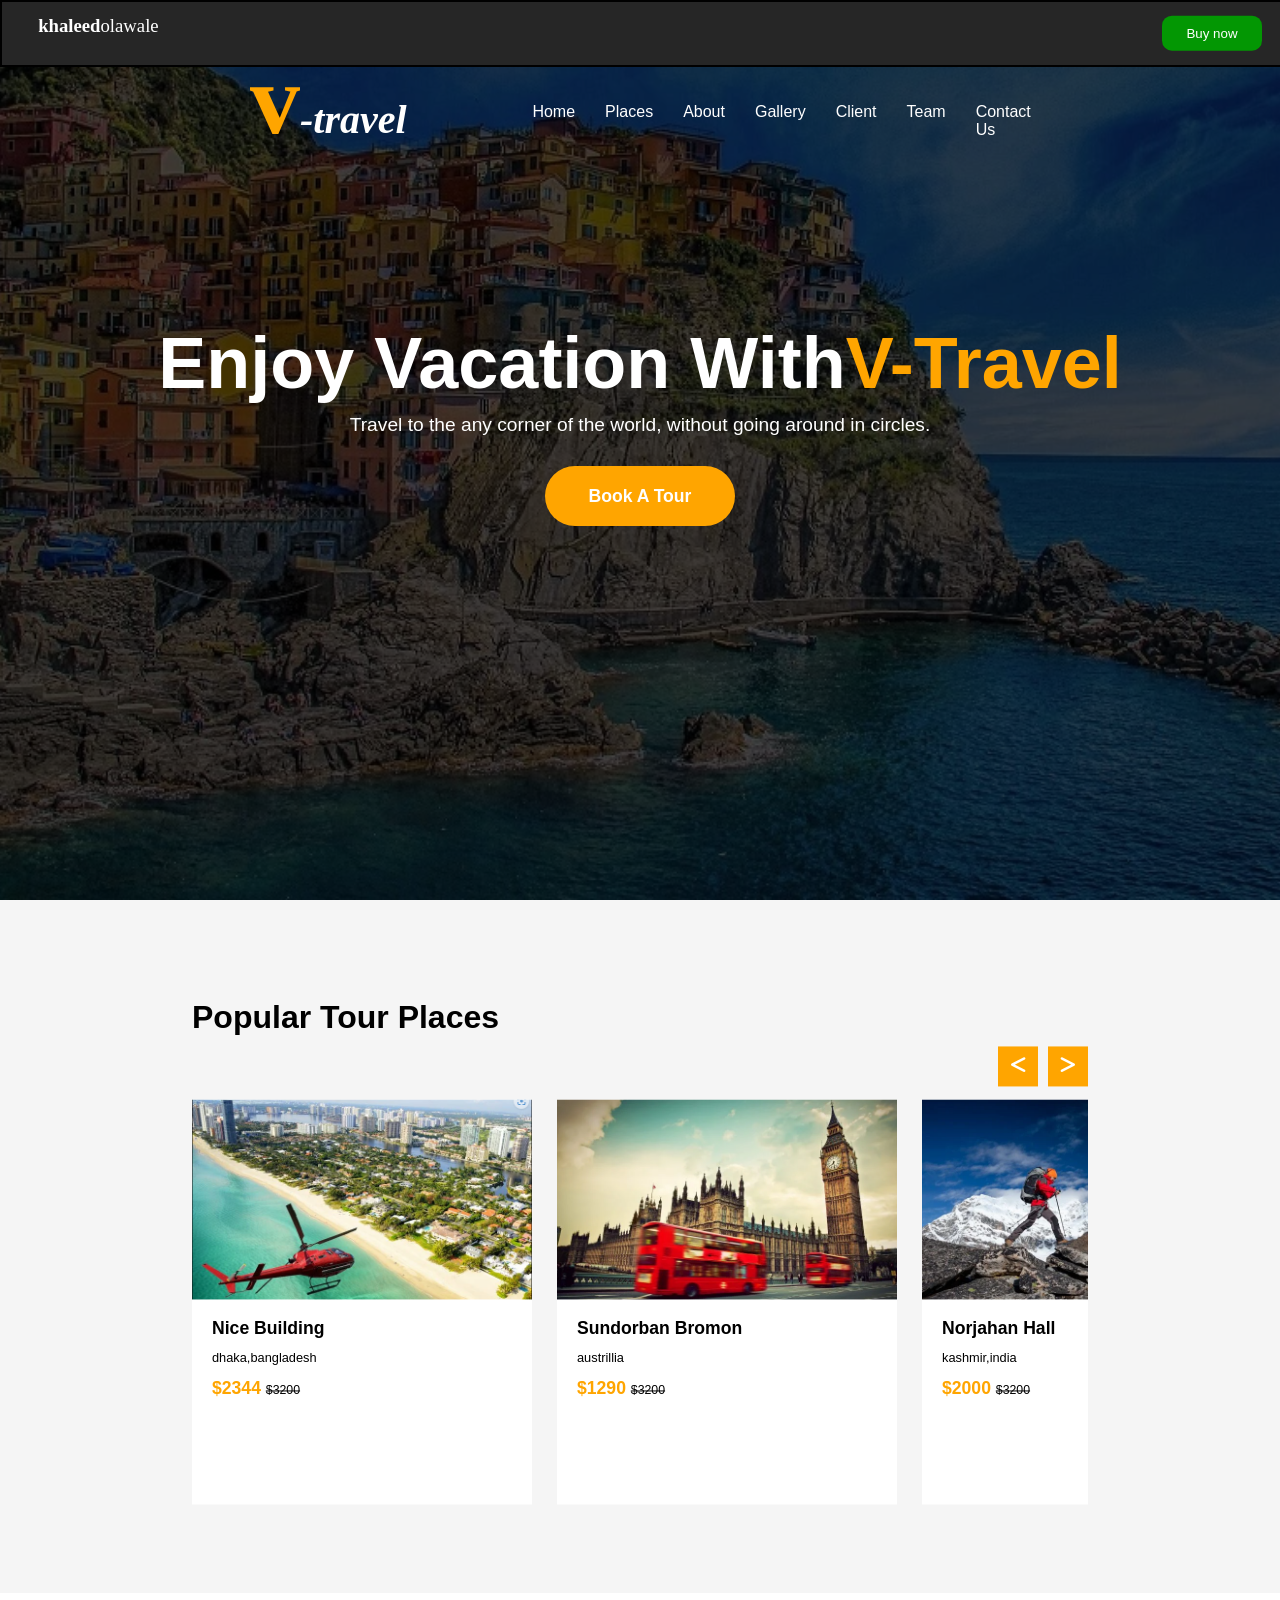
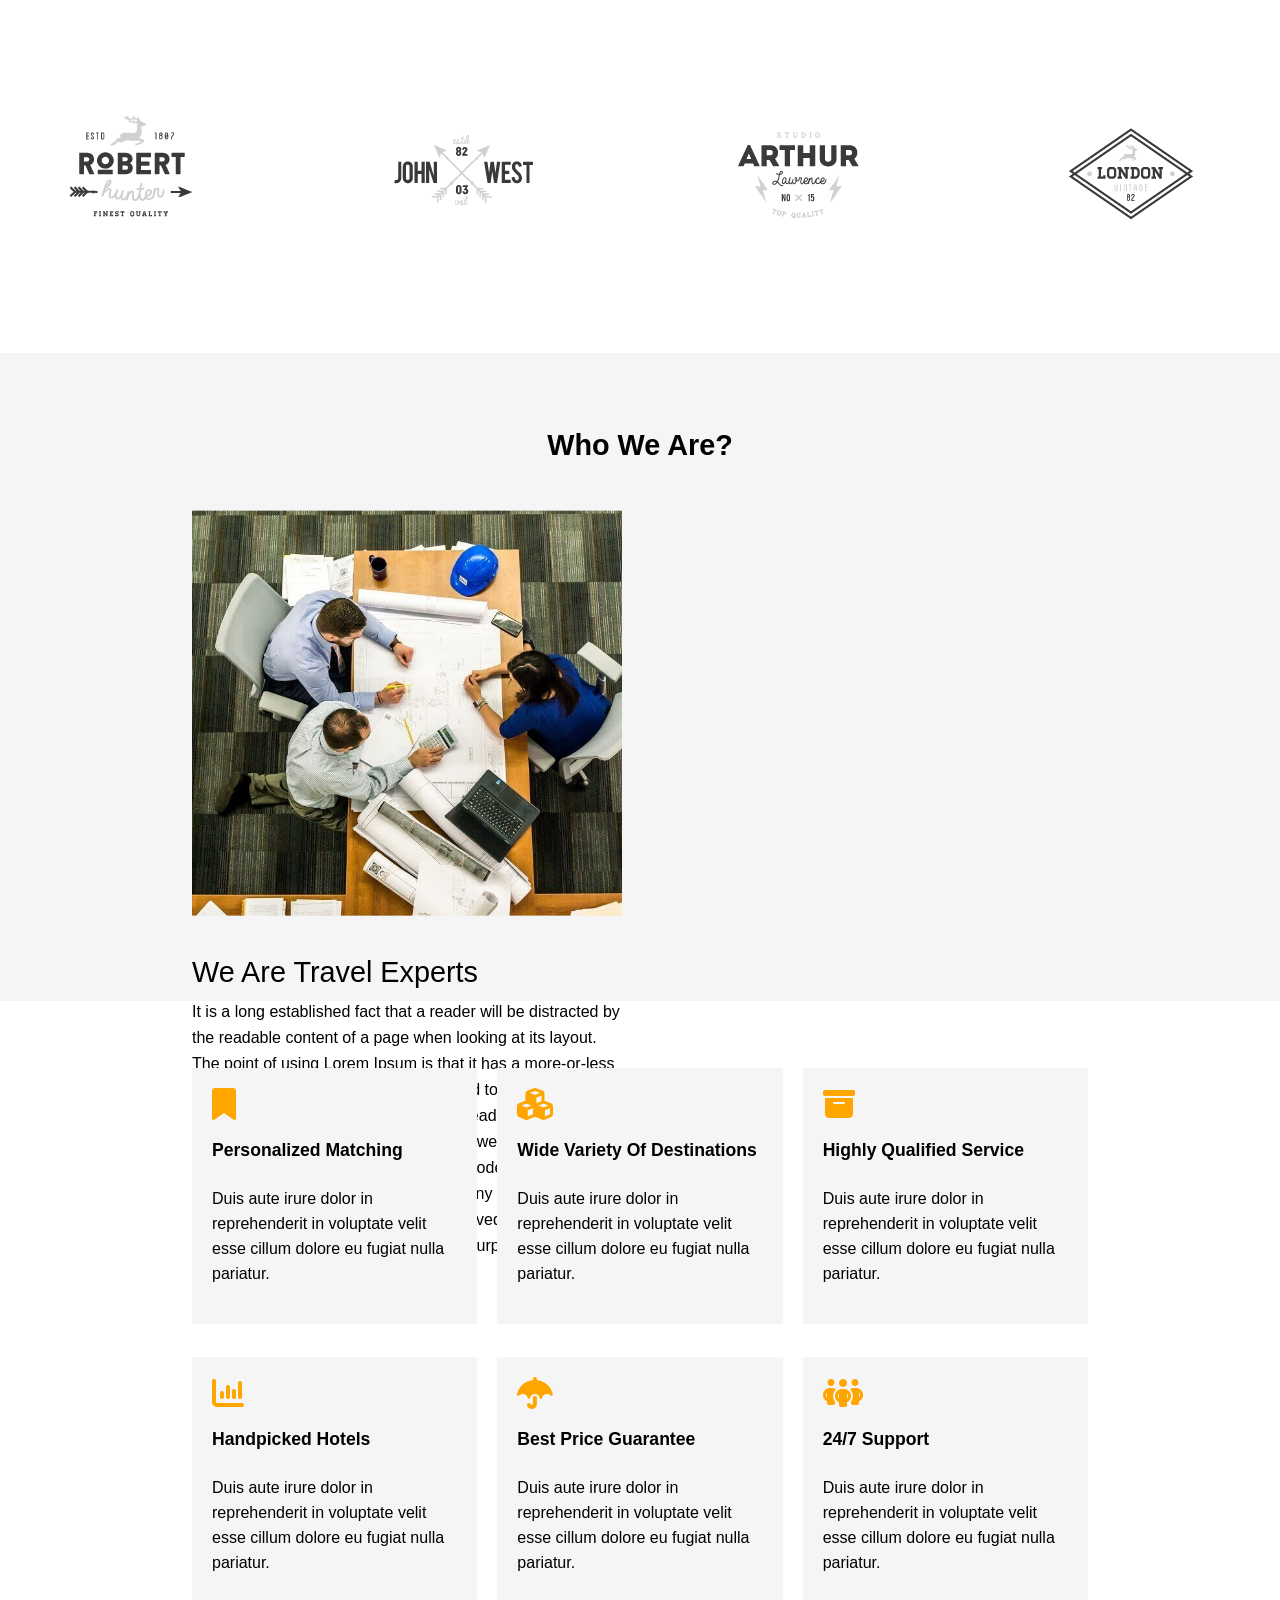
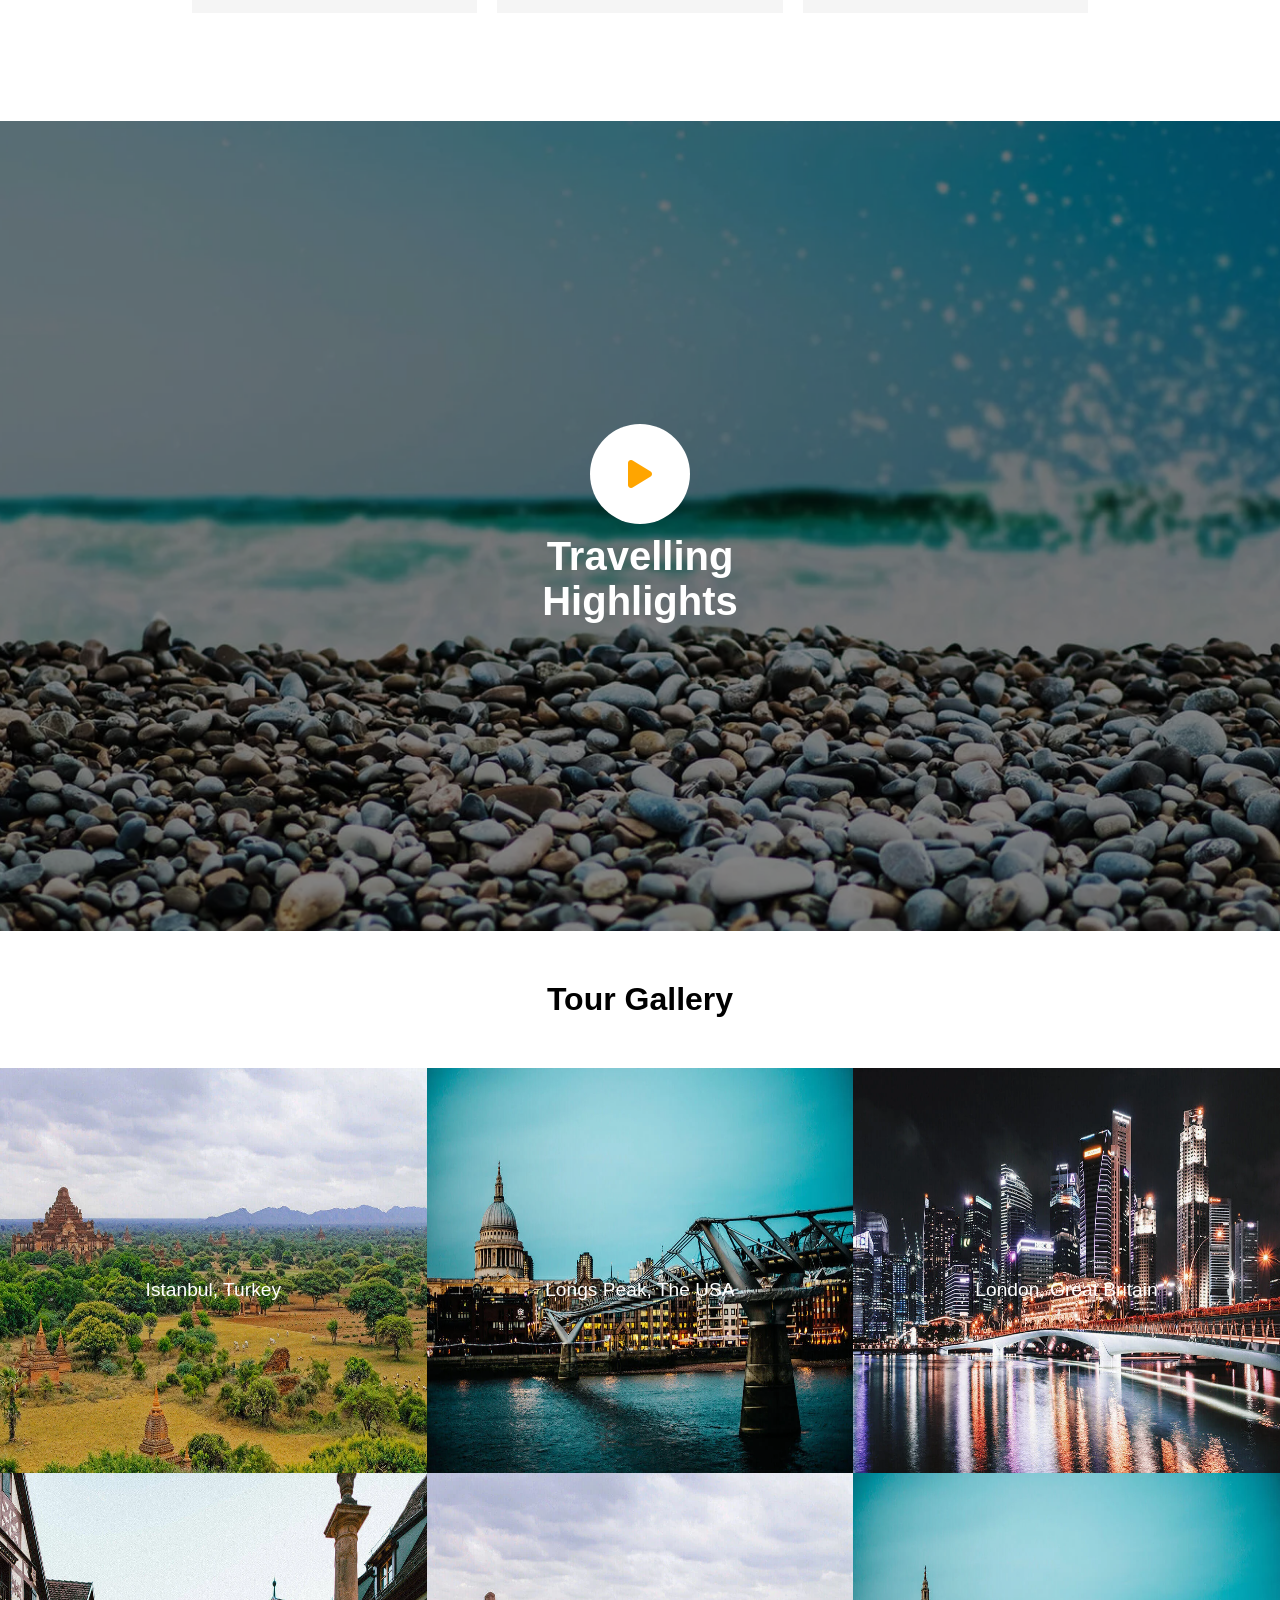
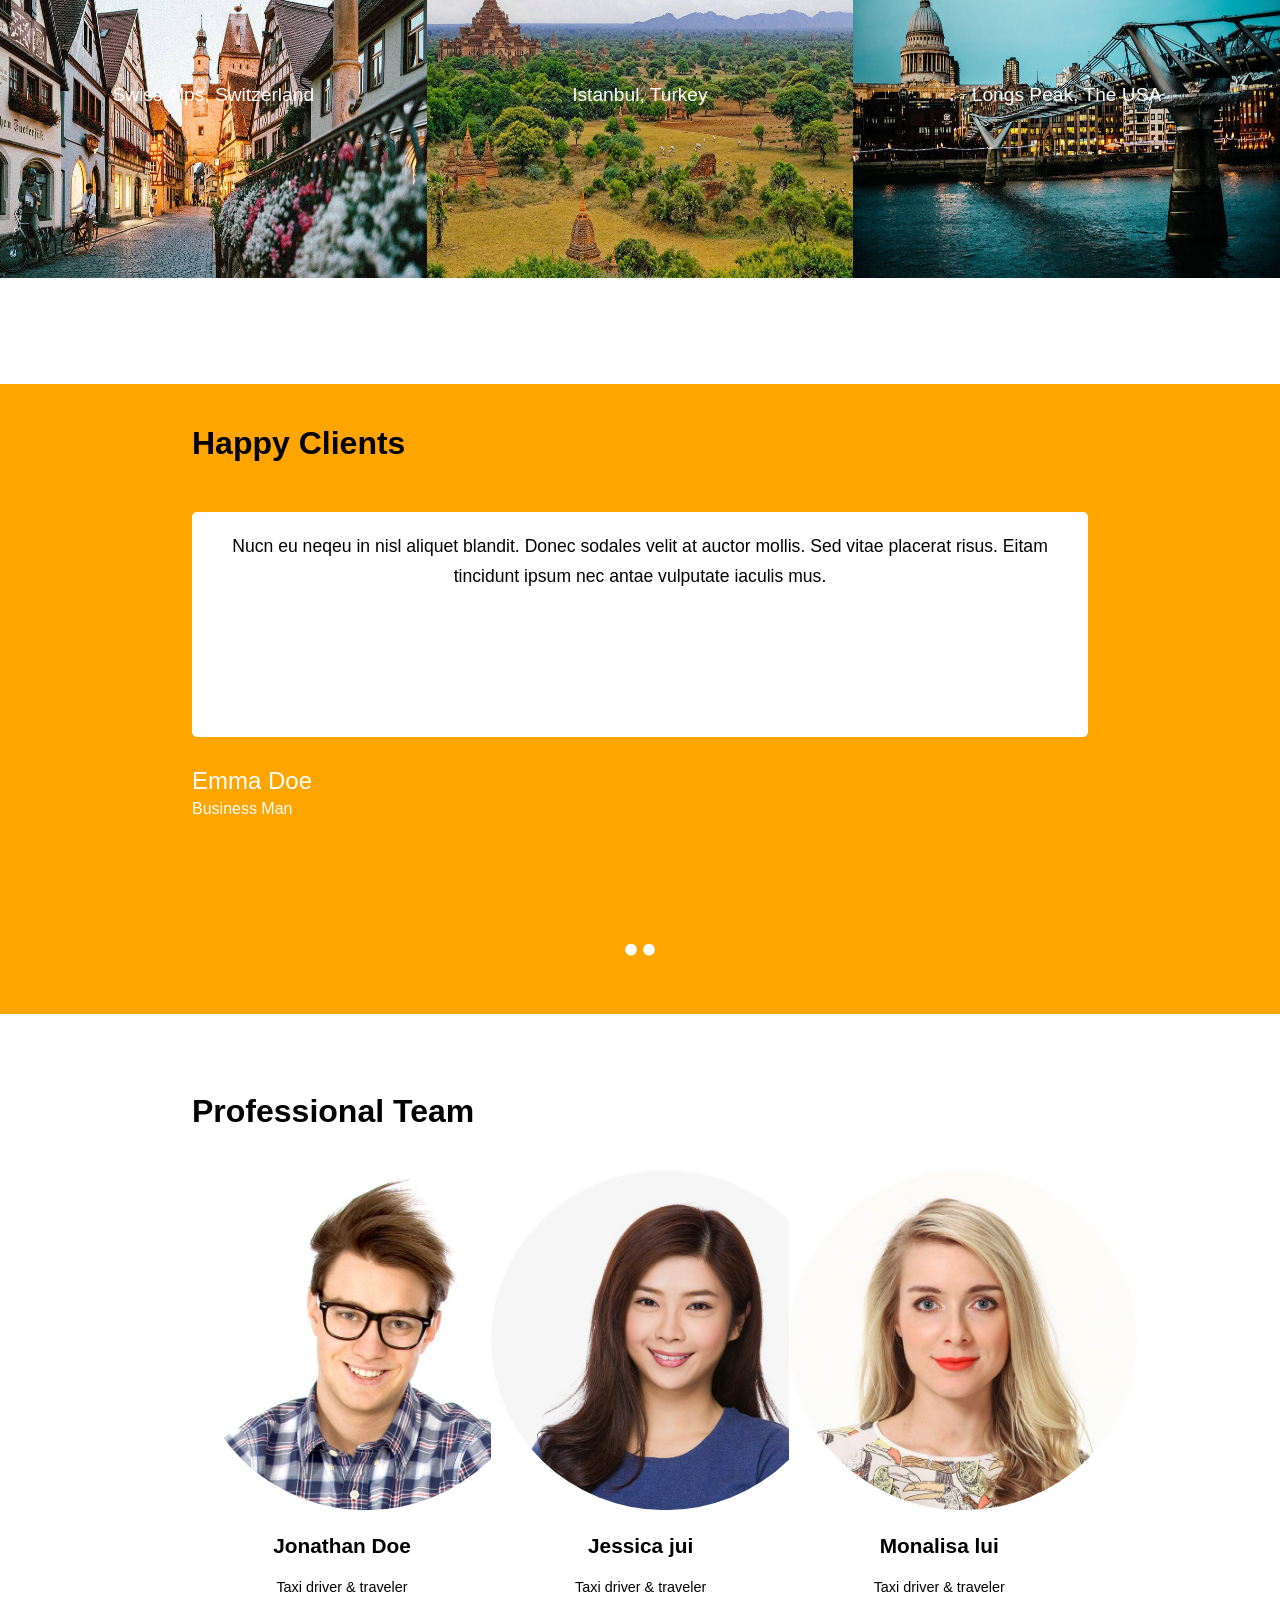
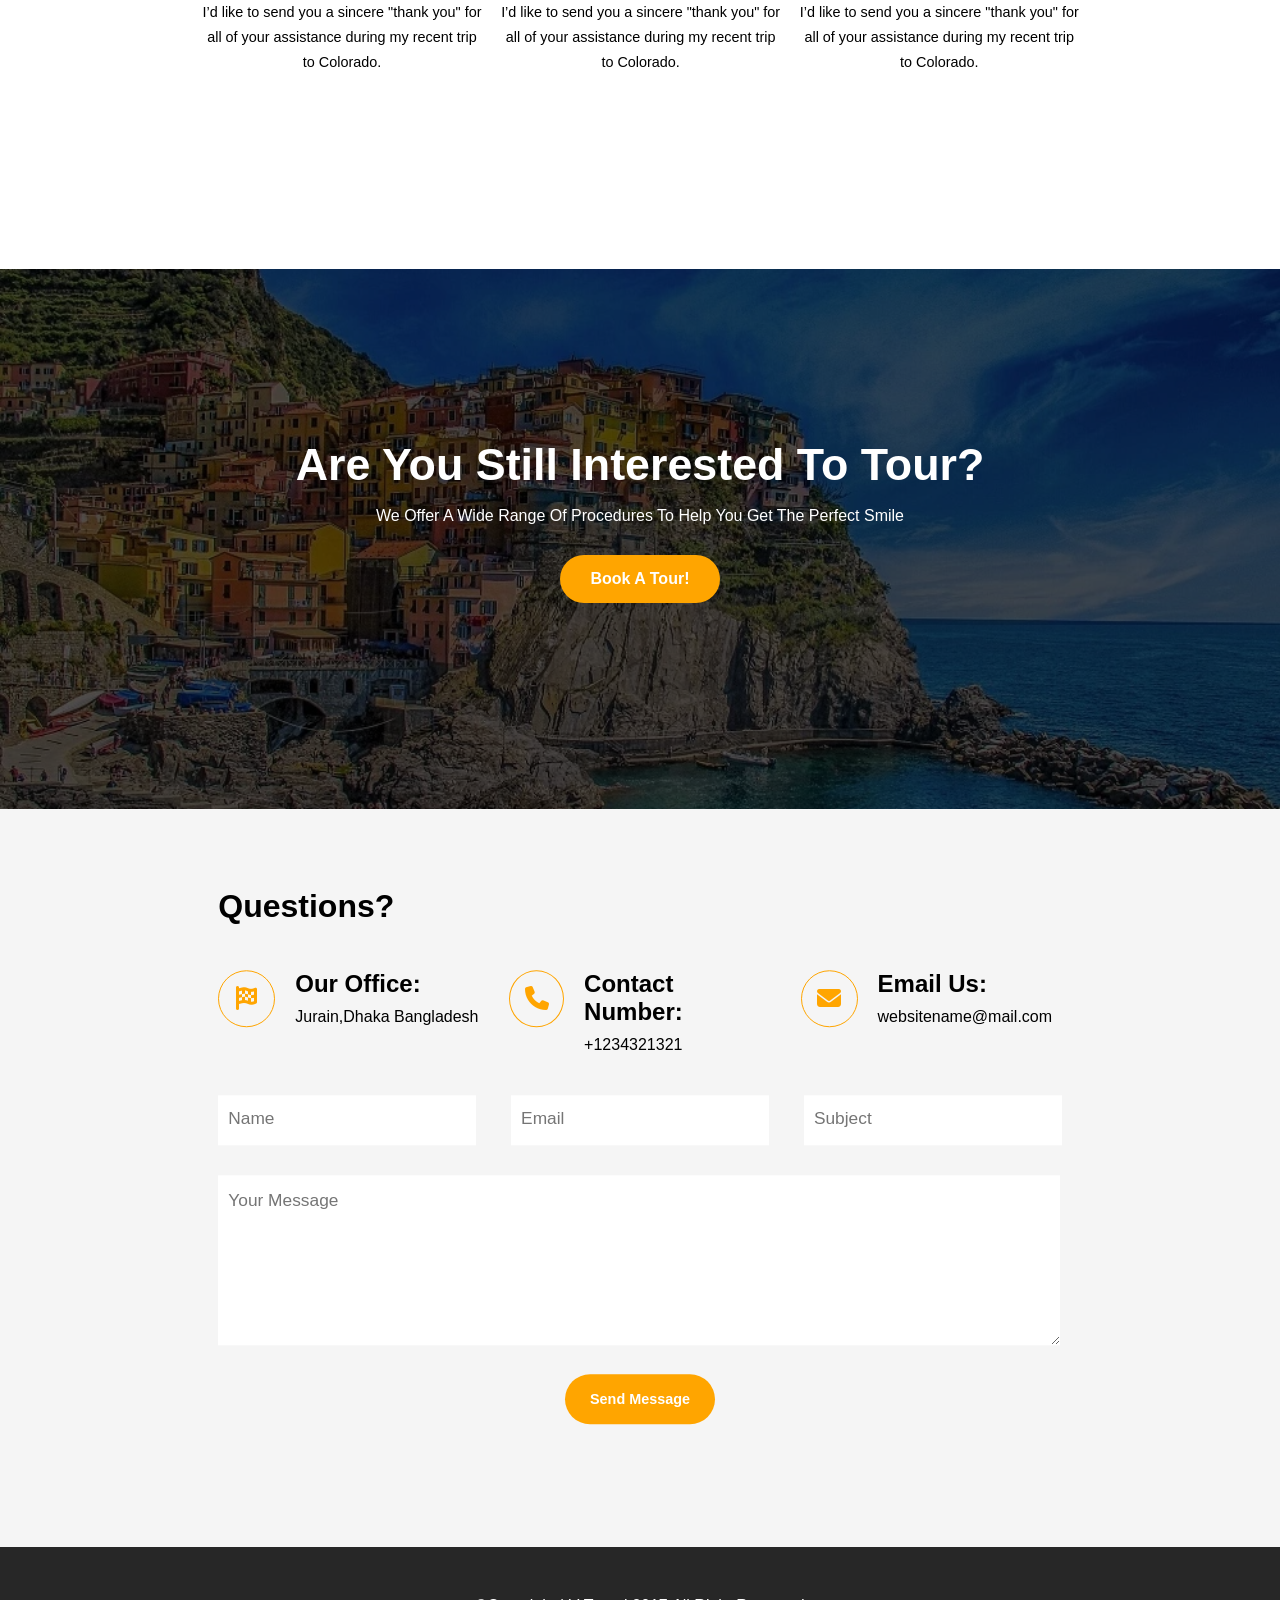
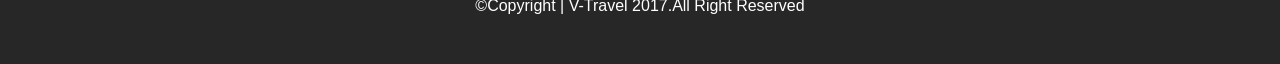
<file: index.html>
<!DOCTYPE html>
<html lang="en">
  <head>
    <meta charset="UTF-8" />
    <meta name="viewport" content="width=device-width, initial-scale=1.0" />
    <link rel="stylesheet" href="./project.css" />
    <!-- <link rel="stylesheet" href="../fonts/css/all.min.css" /> -->
    <link
      rel="stylesheet"
      href="https://cdnjs.cloudflare.com/ajax/libs/font-awesome/6.5.1/css/all.min.css"
    />
    <title>V-Travel - Travel Agency</title>
  </head>

  <div class="fixed">
    <header class="stay">
      <div class="move">
        <h3 class="mark"><b>khaleed</b></h3>
        <h3 class="free">olawale</h3>
      </div>

      <button class="buy">
        <a
          href="https://themeforest.net/checkout/104589622/create_account?_ga=2.1154546.293166943.1726346218-924050118.1726236932"
          >Buy now</a
        >
      </button>
    </header>

    <header class="joy">
      <!-- <div class="logo"><h1 class="vee">V</h1><h1 class="trav">-travel</h1></div> -->
      <div class="menu">
        <h1>v-travel</h1>
        <div class="bar">
          <i class="fa-solid fa-bars"></i>
        </div>
      </div>
      <ul class="option">
        <li>home</li>
        <li>places</li>
        <li>about</li>
        <li>gallery</li>
        <li>client</li>
        <li>team</li>
        <li>contact us</li>
      </ul>

      <div class="menuBar nav2">
        <div class="ren">
          <div>Home</div>
          <div>Place</div>
          <div>About</div>
          <div>Gallery</div>
          <div>Client</div>
          <div>Team</div>
          <div>Contact Us</div>
        </div>
      </div>
    </header>
  </div>

  <body>
    <div class="box1">
      <div class="box">
        <div class="baba">
          <div class="nit">
            <h1 class="nite">Enjoy Vacation With</h1>
            <h1 class="v">V-Travel</h1>
          </div>
          <p>
            Travel to the any corner of the world, without going around in
            circles.
          </p>

          <button class="win">
            <a href="./project-form.html">Book A Tour</a>
          </button>
        </div>
      </div>
    </div>

    <div class="box2">
      <div class="boxtoo">
        <div class="oju">
          <h1>popular tour places</h1>
          <div class="great">
            <div class="left"><i class="fa-solid fa-less-than"></i></div>
            <div class="right"><i class="fa-solid fa-greater-than"></i></div>
          </div>
        </div>

        <div class="fig">
          <figcaption>
            <img src="./images/chopper.png" alt="" />

            <div class="nay">
              <h2>Nice Building</h2>
              <p>dhaka,bangladesh</p>
              <h3>$2344 <s class="no">$3200</s></h3>
            </div>
          </figcaption>

          <figcaption>
            <img src="./images/bus.jpg" alt="" />

            <div class="nay">
              <h2>Sundorban Bromon</h2>
              <p>austrillia</p>
              <h3>$1290 <s class="no">$3200</s></h3>
            </div>
          </figcaption>

          <figcaption>
            <img src="./images/hike.jpg" alt="" />

            <div class="nay">
              <h2>Norjahan Hall</h2>
              <p>kashmir,india</p>
              <h3>$2000 <s class="no">$3200</s></h3>
            </div>
          </figcaption>

          <figcaption>
            <img src="./images/sea.jpg" alt="" />

            <div class="nay">
              <h2>Cox's Bazar Sea Beach</h2>
              <p>Chitagong, Bangladesh</p>
              <h3>$2200 <s class="no">$3200</s></h3>
            </div>
          </figcaption>
        </div>
      </div>
    </div>

    <div class="box3">
      <div class="boxtri">
        <img src="./images/sponsor3.png" alt="" />
        <img src="./images/sponsor4.png" alt="" />
        <img src="./images/sponsor2.png" alt="" />
        <img src="./images/sponsor5.png" alt="" />
        <img src="./images/sponsor1.png" alt="" />
        <img src="./images/sponsor3.png" alt="" />
        <img src="./images/sponsor4.png" alt="" />
        <img src="./images/sponsor1.png" alt="" />
        <img src="./images/sponsor3.png" alt="" />
        <img src="./images/sponsor4.png" alt="" />
        <img src="./images/sponsor1.png" alt="" />
        <img src="./images/sponsor3.png" alt="" />
        <img src="./images/sponsor4.png" alt="" />
      </div>
    </div>

    <div class="box4">
      <div class="boxfur">
        <h1>Who We Are?</h1>

        <div class="for">
          <div class="fore">
            <img src="./images/group.jpeg" alt="" />
          </div>
          <div class="ford">
            <h1>we are travel experts</h1>
            <p>
              It is a long established fact that a reader will be distracted by
              the readable content of a page when looking at its layout. The
              point of using Lorem Ipsum is that it has a more-or-less normal
              distribution of letters, as opposed to using 'Content here,
              content here', making it look like readable English. Many desktop
              publishing packages and web page editors now use Lorem Ipsum as
              their default model text, and a search for 'lorem ipsum' will
              uncover many web sites still in their infancy. Various versions
              have evolved over the years, sometimes by accident, sometimes on
              purpose.
            </p>

            <button class="more">Learn More</button>
          </div>
        </div>
      </div>
    </div>

    <div class="box5">
      <div class="hive">
        <div class="greed">
          <i class="fa-solid fa-bookmark"></i>

          <h2>personalized matching</h2>
          <p>
            Duis aute irure dolor in reprehenderit in voluptate velit esse
            cillum dolore eu fugiat nulla pariatur.
          </p>
        </div>

        <div class="greed">
          <i class="fa-solid fa-cubes"></i>

          <h2>wide variety of destinations</h2>
          <p>
            Duis aute irure dolor in reprehenderit in voluptate velit esse
            cillum dolore eu fugiat nulla pariatur.
          </p>
        </div>

        <div class="greed">
          <i class="fa-solid fa-box-archive"></i>

          <h2>highly qualified service</h2>
          <p>
            Duis aute irure dolor in reprehenderit in voluptate velit esse
            cillum dolore eu fugiat nulla pariatur.
          </p>
        </div>

        <div class="greed">
          <i class="fa-solid fa-chart-column"></i>

          <h2>handpicked hotels</h2>
          <p>
            Duis aute irure dolor in reprehenderit in voluptate velit esse
            cillum dolore eu fugiat nulla pariatur.
          </p>
        </div>

        <div class="greed">
          <i class="fa-solid fa-umbrella"></i>

          <h2>Best Price Guarantee</h2>
          <p>
            Duis aute irure dolor in reprehenderit in voluptate velit esse
            cillum dolore eu fugiat nulla pariatur.
          </p>
        </div>

        <div class="greed">
          <i class="fa-solid fa-people-group"></i>

          <h2>24/7 support</h2>
          <p>
            Duis aute irure dolor in reprehenderit in voluptate velit esse
            cillum dolore eu fugiat nulla pariatur.
          </p>
        </div>
      </div>
    </div>

    <div class="box6">
      <div class="box7">
        <div class="xen">
          <div class="play">
            <i class="fa-solid fa-play"></i>
          </div>
          <h2>Travelling Highlights</h2>
        </div>
      </div>
    </div>

    <div class="box8">
      <h1>tour gallery</h1>

      <div class="pic">
        <div class="done">
          <div class="hed">
            <img src="./images/no1.jpg" alt="" />

            <p>istanbul, turkey</p>
          </div>

          <div class="hed">
            <img src="./images/no2.jpg" alt="" />

            <p>longs peak, the USA</p>
          </div>

          <div class="hed">
            <img src="./images/no3.jpg" alt="" />

            <p>london, great britain</p>
          </div>
        </div>

        <div class="done">
          <div class="hed">
            <img src="./images/no4.jpg" alt="" />

            <p>swiss alps, switzerland</p>
          </div>

          <div class="hed">
            <img src="./images/no5.jpg" alt="" />

            <p>istanbul, turkey</p>
          </div>

          <div class="hed">
            <img src="./images/no6.jpg" alt="" />

            <p>longs peak, the USA</p>
          </div>
        </div>
      </div>
    </div>

    <div class="box9">
      <div class="nyn">
        <h1>happy clients</h1>

        <div class="nine">
          <div class="nina">
            <div class="nino">
              <p>
                Nucn eu neqeu in nisl aliquet blandit. Donec sodales velit at
                auctor mollis. Sed vitae placerat risus. Eitam tincidunt ipsum
                nec antae vulputate iaculis mus.
              </p>
            </div>

            <h2>Emma Doe</h2>
            <h3>Business Man</h3>
          </div>

          <div class="nina">
            <div class="nino">
              <p>
                Nucn eu neqeu in nisl aliquet blandit. Donec sodales velit at
                auctor mollis. Sed vitae placerat risus. Eitam tincidunt ipsum
                nec antae vulputate iaculis mus.
              </p>
            </div>

            <h2>Katrina Kaif</h2>
            <h3>Actress</h3>
          </div>

          <div class="nina">
            <div class="nino">
              <p>
                Nucn eu neqeu in nisl aliquet blandit. Donec sodales velit at
                auctor mollis. Sed vitae placerat risus. Eitam tincidunt ipsum
                nec antae vulputate iaculis mus.
              </p>
            </div>

            <h2>John Python</h2>
            <h3>Engineer</h3>
          </div>

          <div class="nina">
            <div class="nino">
              <p>
                Nucn eu neqeu in nisl aliquet blandit. Donec sodales velit at
                auctor mollis. Sed vitae placerat risus. Eitam tincidunt ipsum
                nec antae vulputate iaculis mus.
              </p>
            </div>

            <h2>Shawn Micheal</h2>
            <h3>Analyst</h3>
          </div>
        </div>

        <div class="dotBtn">
          <div class="first">
            <h2>.</h2>
          </div>
          <div class="second">
            <h2>.</h2>
          </div>
        </div>
      </div>
    </div>

    <div class="box10">
      <div class="boxten">
        <h2>professional team</h2>

        <div class="teach">
          <div class="nef">
            <figcaption>
              <img src="./images/team1.jpg" alt="" />

              <div class="clos">
                <h4>Jonathan Doe</h4>
                <p>
                  Taxi driver & traveler <br />
                  I’d like to send you a sincere "thank you" for <br />
                  all of your assistance during my recent trip <br />
                  to Colorado.
                </p>
              </div>
            </figcaption>
          </div>

          <div class="nef">
            <figcaption>
              <img src="./images/team2.jpg" alt="" />

              <div class="clos">
                <h4>Jessica jui</h4>
                <p>
                  Taxi driver & traveler <br />
                  I’d like to send you a sincere "thank you" for <br />
                  all of your assistance during my recent trip <br />
                  to Colorado.
                </p>
              </div>
            </figcaption>
          </div>

          <div class="nef">
            <figcaption>
              <img src="./images/team3.jpg" alt="" />

              <div class="clos">
                <h4>Monalisa lui</h4>
                <p>
                  Taxi driver & traveler <br />
                  I’d like to send you a sincere "thank you" for <br />
                  all of your assistance during my recent trip <br />
                  to Colorado.
                </p>
              </div>
            </figcaption>
          </div>
        </div>
      </div>
    </div>

    <div class="box11">
      <div class="boxelv">
        <div class="elve">
          <h1>are you still interested to tour?</h1>
          <p>
            We offer a wide range of procedures to help you get the perfect
            smile
          </p>

          <button class="elven">
            <a href="./project-form.html">Book A Tour!</a>
          </button>
        </div>
      </div>
    </div>

    <div class="box12">
      <div class="twef">
        <h1>Questions?</h1>

        <div class="twlf">
          <div class="gon">
            <div class="bit">
              <div class="icn">
                <i class="fa-solid fa-flag-checkered"></i>
              </div>
              <div class="flx">
                <h2>Our Office:</h2>
                <p>Jurain,Dhaka Bangladesh</p>
              </div>
            </div>

            <div class="bit">
              <div class="icn">
                <i class="fa-solid fa-phone"></i>
              </div>
              <div class="flx">
                <h2>Contact Number:</h2>
                <p>+1234321321</p>
              </div>
            </div>

            <div class="bit">
              <div class="icn">
                <i class="fa-solid fa-envelope"></i>
              </div>
              <div class="flx">
                <h2>Email Us:</h2>
                <p>websitename@mail.com</p>
              </div>
            </div>
          </div>

          <div class="killua">
            <input type="text" placeholder="Name" />

            <input type="email" placeholder="Email" />

            <input type="text" placeholder="Subject" />
          </div>

          <textarea name="" id="" placeholder="Your Message"></textarea>

          <div class="btns">
            <button class="yepa">Send Message</button>
          </div>
        </div>
      </div>
    </div>

    <div class="box13">
      <p>&copy;Copyright | V-Travel 2017.All Right Reserved</p>
    </div>

    <script>
      const bar = document.querySelector(".bar");
      let menuBar = document.querySelector(".menuBar");
      bar.addEventListener("click", () => {
        menuBar.classList.toggle("nav2");
      });

      // Get the .boxtri container
      const boxtri = document.querySelector(".boxtri");

      // Set the scrolling interval
      const scrollInterval = 3000; // 3 seconds

      // Set the scrolling speed
      const scrollSpeed = 0.5; // pixels per millisecond

      // Set the scrolling direction (1 for right, -1 for left)
      const scrollDirection = 1;

      // Set the initial scroll position
      let scrollPosition = 0;

      // Function to scroll the container
      function scrollContainer() {
        // Update the scroll position
        scrollPosition += scrollSpeed * scrollDirection;

        // Check if the scroll position exceeds the container width
        if (scrollPosition > boxtri.scrollWidth - boxtri.clientWidth) {
          // Reset the scroll position to the beginning
          scrollPosition = 0;
        }

        // Set the scroll position
        boxtri.scrollLeft = scrollPosition;

        // Request the next frame
        requestAnimationFrame(scrollContainer);
      }

      // Start the scrolling after 3 seconds
      setTimeout(() => {
        scrollContainer();
      }, 1000);

      // Get the left and right icons
      const leftIcon = document.querySelector(".left");
      const rightIcon = document.querySelector(".right");

      // Get the figcaption container
      const figcaption = document.querySelector(".fig");

      // Get the images inside the figcaption
      const images = figcaption.querySelectorAll("figcaption");

      // Set the current image index
      let currentIndex = 0;

      // Function to scroll the figcaption to the left
      function scrollLeft() {
        if (currentIndex > 0) {
          currentIndex--;
          figcaption.scrollLeft = currentIndex * images[0].offsetWidth;
        }
      }

      // Function to scroll the figcaption to the right
      function scrollRight() {
        if (currentIndex < images.length - 1) {
          currentIndex++;
          figcaption.scrollLeft = currentIndex * images[0].offsetWidth;
        }
      }

      // Add event listeners to the left and right icons
      leftIcon.addEventListener("click", scrollLeft);
      rightIcon.addEventListener("click", scrollRight);

      // Get the elements with the class nina
      const ninaElements = document.querySelectorAll(".nina");
      const ninaContainer = document.querySelector(".nine");

      // Function to scroll the nina elements
      let ninaIndex = 0;
      function scrollNina(direction) {
        // Calculate the new index
        if (direction === "right") {
          ninaIndex = (ninaIndex + 1) % ninaElements.length;
        } else if (direction === "left") {
          ninaIndex =
            (ninaIndex - 1 + ninaElements.length) % ninaElements.length;
        }

        // Calculate the new offset
        const offset = ninaIndex * ninaElements[0].offsetWidth;

        // Set the new offset
        ninaContainer.style.transform = `translateX(-${offset}px)`;
      }

      // Add event listeners to the right and left dots
      const rightDot = document.querySelector(".first");
      const leftDot = document.querySelector(".second");
      rightDot.addEventListener("click", () => scrollNina("right"));
      leftDot.addEventListener("click", () => scrollNina("left"));
    </script>
  </body>
</html>
</file>
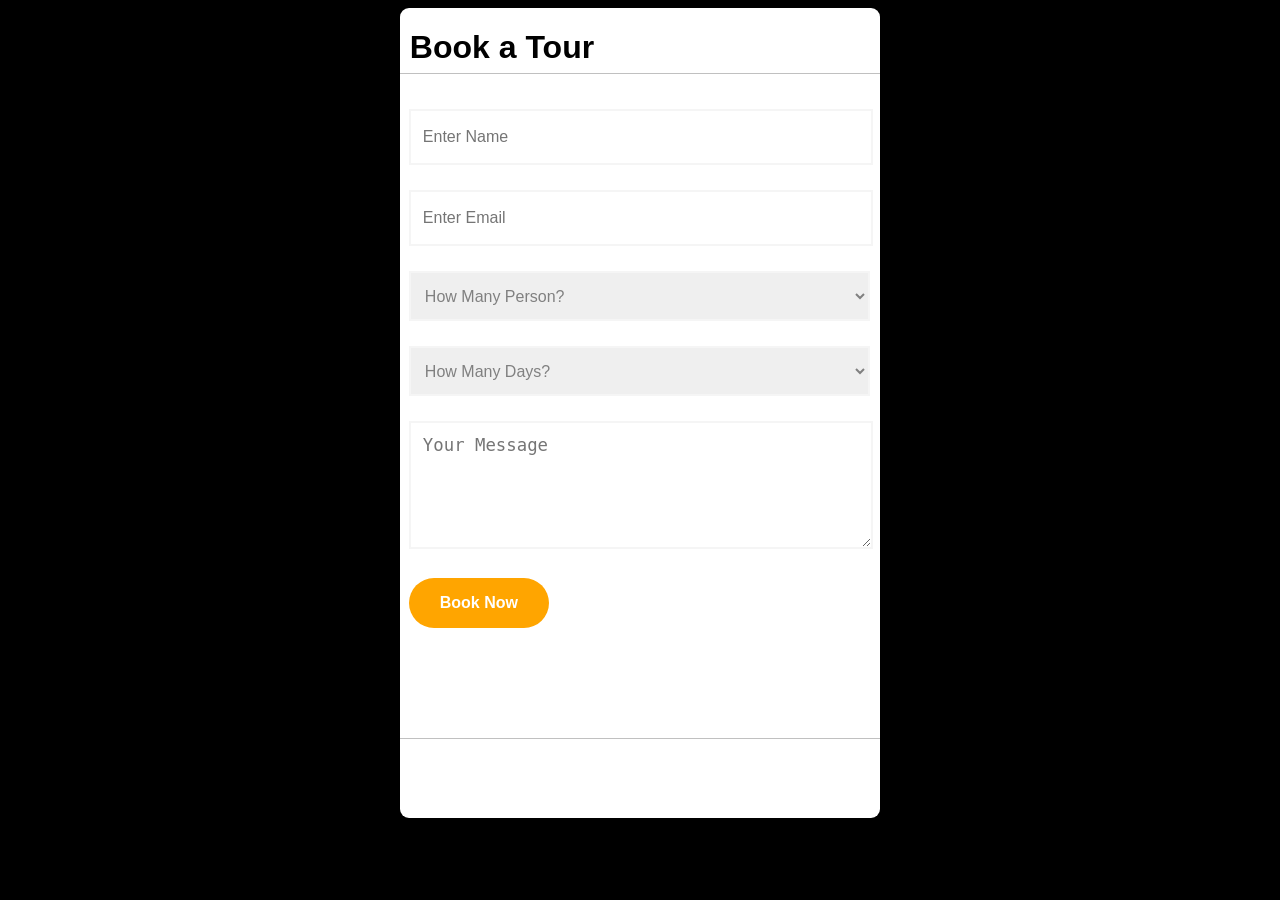
<file: project-form.html>
<!DOCTYPE html>
<html lang="en">
<head>
    <meta charset="UTF-8">
    <meta name="viewport" content="width=device-width, initial-scale=1.0">
    <title>Document</title>
</head>
    <style>
        body{
            /* margin: 0; */
            /* padding: 0; */
            display: flex;
            justify-content: center;
            align-items: center;
            background-color: black;
        }

        .box{
            /* border: 2px solid black; */
            height: 90vh;
            border-radius: 9px;
            width: 38%;
            background-color: white;

            h1{
                font-family: 'Poppins', sans-serif;
                padding-left: 10px;
            }
        }

        .empty{
            /* border: 2px dotted red; */
            width: 100%;
            height: 80px;
            /* padding: 20px; */
        }

        .mpty{
            position: relative;
            top: -15px;
        }

        .mpty::after{
        content: "";
        position: absolute;
        width: 100%;
        background-color: rgba(128, 128, 128, 0.496);
        height: 1px;
        } 

        .bud{
            /* border: 2px dotted blue; */
            width: 100%;
            height: 71vh;
            /* padding: 7px; */
        }

        input[type=text],
        input[type=email]{
            display: block;
            width: 95%;
            height: 50px;
            border: 2px solid whitesmoke;
            margin-bottom: 25px;
            margin-left: 9px;
        }

        input::placeholder{
            font-size: 1.2em;
            padding-left: 10px;
        }

        input:focus{
            font-size: 1.3em;
        }

        select{
            display: block;
            width: 96%;
            height: 50px;
            margin-bottom: 25px;
            margin-left: 9px;
            font-size: 1em;
            padding-left: 10px;
            color: grey;
            font-weight: lighter;
            border: 2px solid whitesmoke;
        }

        textarea{
            width: 95%;
            height: 120px;
            margin-bottom: 25px;
            margin-left: 9px;
            border: 2px solid whitesmoke;
        }

        textarea::placeholder{
            font-size: 1.3em;
            padding: 10px 0 0 10px;
        }

        .bot{
            width: 140px;
            height: 50px;
            border-radius: 30px;
            color: white;
            background-color: orange;
            font-weight: bolder;
            font-size: 1em;
            cursor: pointer;
            border: none;
            margin-left: 9px;
        }

        .bot:hover{
                background: transparent;
                color: black;
                border: 1.5px solid orange;
                transition: 0.5s ease-in-out;
            }

        .pity{
            position: relative;
            top: -10px;
        }

        .pity::after{
        content: "";
        position: absolute;
        width: 100%;
        background-color: rgba(128, 128, 128, 0.496);
        height: 1px;
        } 

        .btn{
            /* border: 2px solid black; */
            display: flex;
            justify-content: right;
        }

        .dot{
            background-color: rgb(227, 227, 227);
            width: 55px;
            height: 30px;
            font-family: 'Poppins', sans-serif;
            font-weight: bold;
            cursor: pointer;
            border: none;
            margin-right: 15px;
        }

        @media(width <= 450px){
            *{
                contain: none;
                z-index: 1;
            }

            .box{
                width: 100%;
                height: 100vh;
            }
        }
    </style>
<body>
    <div class="box">
        <div class="empty">
            <h1>Book a Tour</h1>

            <div class="mpty">

            </div>
        </div>

       <div class="bud">
            <input type="text" placeholder="Enter Name">

            <input type="email" placeholder="Enter Email">

            <select name="" id="">
                <option value="">How Many Person?</option>
                <option value="">1 person</option>
                <option value="">2 people</option>
                <option value="">3 people</option>
            </select>

            <select name="" id="">
                <option value="">How Many Days?</option>
                <option value="">2 days</option>
                <option value="">3 days</option>
                <option value="">4 days</option>
            </select>

            <textarea name="" id="" placeholder="Your Message"></textarea>

            <button class="bot">Book Now</button>
       </div>

       <div class="pity">
            
       </div>

       <!-- <div class="btn">
            <button class="dot">close</button>
       </div> -->
    </div>
</body>
</html>
</file>
<file: project.css>
* {
  margin: 0;
  padding: 0;
}

:root {
  --background-color: whitesmoke;
}

.fixed {
  /* border: 2px dotted greenyellow; */
  position: fixed;
  width: 100%;
  z-index: 1;
}

.stay {
  width: 100%;
  height: 7vh;
  border: 2px solid black;
  background-color: #262626;

  .move {
    display: flex;
    /* border: 2px dotted white; */
    transform: translate(30%, 20%);
    cursor: pointer;
  }

  .mark {
    font-weight: bolder;
    /* color: blue; */
  }

  .free {
    font-weight: 1;
  }
}

.buy {
  width: 100px;
  height: 35px;
  background-color: rgb(3, 151, 3);
  color: white;
  border-radius: 10px;
  border: none;
  cursor: pointer;
  transform: translate(-20%, 39%);

  a {
    text-decoration: none;
    color: white;
  }
}

.buy:hover {
  background-color: rgb(1, 128, 1);
}

.menu {
  width: 100%;
  display: flex;
  justify-content: space-between;

  h1 {
    padding-left: 250px;
    font-size: 2.5em;
    font-style: italic;
    /* border: 2px solid black; */
    transform: translateY(-25px);
  }
}

.menu h1::first-letter {
  color: orange;
  font-size: 2.5em;
  font-style: normal;
}

.bar {
  display: none;
  font-size: 1.9em;
  margin: 12px 17px;
  cursor: pointer;
}

.nav2 {
  display: none;
  height: 60vh;
  position: absolute;
}

.menuBar {
  background-color: #262626;
  /* transition: 2s ease-in-out; */
  margin-top: 57px;
  z-index: 1;
  position: fixed;
  left: 0;
  right: 0;
}

.ren {
  height: 300px;
  line-height: 40px;
  font-size: 1.4em;
  cursor: pointer;
}

.ren div:nth-child(1):hover {
  color: grey;
  transition: 0.5s ease-in-out;
}
.ren div:nth-child(2):hover {
  color: grey;
  transition: 0.5s ease-in-out;
}
.ren div:nth-child(3):hover {
  color: grey;
  transition: 0.5s ease-in-out;
}
.ren div:nth-child(4):hover {
  color: grey;
  transition: 0.5s ease-in-out;
}
.ren div:nth-child(5):hover {
  color: grey;
  transition: 0.5s ease-in-out;
}
.ren div:nth-child(6):hover {
  color: grey;
  transition: 0.5s ease-in-out;
}
.ren div:nth-child(7):hover {
  color: grey;
  transition: 0.5s ease-in-out;
}

header {
  width: 100%;
  height: 10vh;
  background-color: grey;
  background: transparent;
  color: white;
  display: flex;
  justify-content: space-between;
}

/* .joy{
    background-color: #151515;
} */

.logo {
  display: flex;
  /* border: 2px dotted black; */
  transform: translate(140%, 20%);
  cursor: pointer;

  .vee {
    color: orange;
    font-family: Arial, Helvetica, sans-serif;
    font-size: 3em;
  }

  .trav {
    font-size: 3em;
    font-style: italic;
  }
}

.option {
  display: flex;
  gap: 30px;
  text-transform: capitalize;
  font-family: Arial, Helvetica, sans-serif;
  /* border: 2px dotted red; */
  font-weight: normal;
  transform: translate(-50%, 40%);
  /* cursor: pointer; */
  list-style-type: none;
}

.option li:nth-child(1) {
  cursor: pointer;
}
.option li:nth-child(1):hover {
  color: orange;
  transition: 0.5s ease-in-out;
}

.option li:nth-child(2) {
  cursor: pointer;
}
.option li:nth-child(2):hover {
  color: orange;
  transition: 0.5s ease-in-out;
}

.option li:nth-child(3) {
  cursor: pointer;
}
.option li:nth-child(3):hover {
  color: orange;
  transition: 0.5s ease-in-out;
}

.option li:nth-child(4) {
  cursor: pointer;
}
.option li:nth-child(4):hover {
  color: orange;
  transition: 0.5s ease-in-out;
}

.option li:nth-child(5) {
  cursor: pointer;
}
.option li:nth-child(5):hover {
  color: orange;
  transition: 0.5s ease-in-out;
}

.option li:nth-child(6) {
  cursor: pointer;
}
.option li:nth-child(6):hover {
  color: orange;
  transition: 0.5s ease-in-out;
}

.option li:nth-child(7) {
  cursor: pointer;
}
.option li:nth-child(7):hover {
  color: orange;
  transition: 0.5s ease-in-out;
}

.box1 {
  width: 100%;
  height: 100vh;
  background-image: url(./images/mainbg.jpg);
  background-position: center;
  background-repeat: no-repeat;
  background-size: cover;
  box-sizing: border-box;
}

.box {
  background-color: rgba(0, 0, 0, 0.717);
  height: 100vh;
}

.baba {
  /* border: 2px dotted white; */
  width: fit-content;
  height: 230px;
  color: white;
  margin: auto;
  transform: translateY(140%);
  text-align: center;

  .nit {
    display: flex;
  }

  .nite {
    font-size: 4.5em;
    font-weight: bolder;
    font-family: "Poppins", sans-serif;
  }

  a {
    text-decoration: none;
    color: white;
  }

  .v {
    font-size: 4.5em;
    color: orange;
    font-family: "Poppins", sans-serif;
  }

  p {
    font-size: 1.2em;
    font-weight: normal;
    padding: 10px 0 30px 0;
    font-family: "Poppins", sans-serif;
  }
}

.win {
  width: 190px;
  height: 60px;
  border-radius: 70px;
  color: white;
  background-color: orange;
  font-weight: bold;
  font-size: 1.1em;
  cursor: pointer;
  border: none;
}
.win:hover {
  background-color: transparent;
  transition: 0.5s ease-in-out;
  border: 1.5px solid orange;
}

.box2 {
  /* border: 2px solid red; */
  width: 100%;
  height: 77vh;
  /* background-color: #d8d7d5; */
  background-color: whitesmoke;
}

.boxtoo {
  /* border: 2px dotted black; */
  width: 70%;
  height: 65vh;
  margin: auto;
  transform: translateY(17%);

  h1 {
    /* border: 2px solid blue; */
    font-size: 2em;
    text-transform: capitalize;
    font-family: Arial, Helvetica, sans-serif;
    margin: 0 0 10px 0;
  }
}

.great {
  /* border: 2px dotted red; */
  display: flex;
  gap: 10px;
  justify-content: right;
  margin: 0 0 13px 0;

  .right {
    height: 40px;
    width: 40px;
    color: white;
    background-color: orange;
    display: flex;
    justify-content: center;
    align-items: center;
    cursor: pointer;
  }
  .left {
    height: 40px;
    width: 40px;
    color: white;
    background-color: orange;
    display: flex;
    justify-content: center;
    align-items: center;
    cursor: pointer;
  }

  .right i {
    font-size: 1.2em;
    font-weight: bolder;
  }
  .left i {
    font-size: 1.2em;
    font-weight: bolder;
  }
}

.fig {
  width: 100%;
  display: flex;
  /* border: 3px solid lime; */
  height: 45vh;
  margin: auto;
  gap: 25px;
  scroll-behavior: smooth;
  overflow: hidden;
}

figcaption {
  width: 500px;
  height: 60vh;
  background-color: white;

  .nay {
    /* border: 2px dashed blue; */
    margin: 10px 20px;
    line-height: 30px;
  }

  .nay h2 {
    font-family: "Poppins", sans-serif;
    font-weight: bold;
    font-size: 1.1em;
  }

  .nay p {
    font-family: "Poppins", sans-serif;
    font-size: 0.8em;
    font-weight: lighter;
  }

  .nay h3 {
    font-family: "Poppins", sans-serif;
    color: orange;
    font-weight: bold;
    font-size: 1.1em;
  }

  .no {
    font-family: "Poppins", sans-serif;
    color: black;
    font-size: 0.7em;
    font-weight: lighter;
  }
}
figcaption img {
  width: 340px;
  height: 200px;
  border: none;
  outline: none;
  object-fit: cover;
}
.box3 {
  width: 100%;
  height: 40vh;
  display: flex;
  justify-content: center;
  align-items: center;
}

/* .boxtri{
    border: 2px dotted black;
    width: 70%;
    overflow-x: auto;
    white-space: nowrap;
    scroll-behavior: smooth;
    height: 30vh;
    display: flex;
    align-items: center;
    justify-content: space-evenly;

    img{
        width: 150px;
        height: 150px;
        display: inline-block;
        margin: 10px;
    }
} */

.boxtri {
  overflow: hidden; /* or auto */
  white-space: nowrap;
}

.boxtri img {
  display: inline-block;
  vertical-align: top;
  margin: 0 80px;
}

.box4 {
  width: 100%;
  height: 72vh;
  background-color: whitesmoke;

  .boxfur {
    /* border: 2px dotted black; */
    width: 70%;
    height: 65vh;
    margin: auto;
    transform: translateY(13%);

    h1 {
      text-align: center;
      font-family: "Poppins", sans-serif;
      font-size: 1.8em;
      font-weight: bolder;
    }
  }
}

.for {
  /* border: 2px solid blue; */
  width: 100%;
  height: 45vh;
  display: flex;
  flex-wrap: wrap;
  gap: 40px;
  transform: translateY(12%);

  .fore {
    /* border: 2px dotted red; */
    width: 48%;
    height: 45vh;

    img {
      width: 100%;
      height: 45vh;
      object-fit: cover;
    }
  }

  .ford {
    /* border: 2px dotted red; */
    width: 48%;
    /* border: 1px solid red; */
    /* margin-bottom: 100px; */
    height: 45vh;

    h1 {
      text-align: left;
      font-family: "Poppins", sans-serif;
      font-size: 1.8em;
      font-weight: lighter;
      padding-bottom: 10px;
      text-transform: capitalize;
    }

    p {
      font-family: "Poppins", sans-serif;
      font-size: 1em;
      font-weight: light;
      line-height: 26px;
    }
  }
}

.more {
  width: 150px;
  height: 50px;
  border: none;
  border-radius: 30px;
  cursor: pointer;
  color: white;
  font-weight: bold;
  font-size: 0.9em;
  background-color: orange;
  margin-top: 14px;
}

.more:hover {
  border: 1.5px solid orange;
  background: transparent;
  color: black;
  transition: 0.5s ease-in-out;
}

.box5 {
  width: 100%;
  height: 80vh;
}

.hive {
  /* border: 2px solid black; */
  margin: auto;
  width: 70%;
  height: 62vh;
  transform: translateY(12%);
  display: grid;
  grid-template-columns: repeat(3, 1fr);
  grid-gap: 20px;

  .greed {
    /* border: 2px dotted red; */
    /* width: 80%; */
    height: 24vh;
    padding: 20px;
    background-color: whitesmoke;

    i {
      font-size: 2em;
      color: orange;
      padding-bottom: 20px;
    }

    h2 {
      font-size: 1.1em;
      font-family: "Poppins", sans-serif;
      padding-bottom: 25px;
      text-transform: capitalize;
    }

    p {
      font-family: "Poppins", sans-serif;
      font-size: 1em;
      font-weight: lighter;
      line-height: 25px;
    }
  }
}

.box6 {
  /* border: 2px solid black; */
  width: 100%;
  height: 90vh;
  background-image: url(./images/youtube.jpg);
  background-repeat: no-repeat;
  background-position: center;
  background-size: cover;

  .box7 {
    height: 90vh;
    background-color: rgba(0, 0, 0, 0.48);
    /* position: relative; */
    display: flex;
    align-items: center;
    justify-content: center;
  }
}

.xen {
  /* border: 2px solid red; */
  height: 25vh;
  width: 25%;
  text-align: center;

  .play {
    border: none;
    width: 100px;
    height: 100px;
    border-radius: 50%;
    background-color: white;
    display: flex;
    justify-content: center;
    align-items: center;
    margin: 10px auto;
    cursor: pointer;
  }

  .play i {
    color: orange;
    font-size: 2em;
  }

  h2 {
    color: white;
    font-size: 2.5em;
    font-family: "Poppins", sans-serif;
  }
}

.box8 {
  width: 100%;
  height: 117vh;

  h1 {
    font-size: 2em;
    text-transform: capitalize;
    font-family: "Poppins", sans-serif;
    text-align: center;
    padding: 50px;
  }
}

.pic {
  /* border: 2px solid black; */
  width: 100%;
  height: 90vh;
  /* display: flex; */

  .done {
    display: flex;
  }
}

.hed {
  /* border: 2px dotted red; */
  width: 33.33%;
  height: 45vh;
  cursor: pointer;

  img {
    width: 100%;
    height: 45vh;
    transition: 0.9s;
    /* object-fit: cover; */
    /* transform: scale(1.5); */
  }

  img:hover {
    transform: scale(1.06);
    filter: blur(1px);
    /* object-fit: cover; */
    /* opacity: .8; */
    /* background-color: rgba(128, 128, 128, 0); */
  }

  p {
    transform: translateY(-900%);
    text-align: center;
    color: white;
    font-size: 1.2em;
    font-family: "Poppins", sans-serif;
    text-transform: capitalize;
  }
}

/* .hed:hover{
    transform: scale3d(1, 2, .3, .2);
} */

.box9 {
  width: 100%;
  height: 70vh;
  background-color: orange;
  display: flex;
  justify-content: center;
  align-items: center;

  .nyn {
    /* border: 2px dotted blue; */
    width: 70%;
    /* height: 55vh; */

    h1 {
      text-transform: capitalize;
      font-family: "Poppins", sans-serif;
      padding-bottom: 50px;
    }
  }

  .nine {
    /* border: 2px solid black; */
    width: 100%;
    height: 42vh;
    display: flex;
    gap: 30px;
  }

  .nina {
    /* border: 2px dotted green; */
    width: 31.4%;
    height: 40vh;

    h2 {
      color: white;
      padding-top: 30px;
      font-family: "Poppins", sans-serif;
      font-weight: normal;
    }

    h3 {
      color: white;
      font-family: "Poppins", sans-serif;
      font-size: 1em;
      font-weight: normal;
      padding-top: 5px;
    }
  }

  .nino {
    width: 100%;
    height: 25vh;
    background-color: white;
    border-radius: 5px;

    p {
      font-size: 1.1em;
      font-weight: 100;
      line-height: 30px;
      font-family: "Poppins", sans-serif;
      padding: 19px;
      text-align: center;
    }
  }
}
/* .nina {
    transition: transform 1s ease-in-out;
  }
  
  .nina.animate {
    transform: translateX(100%);
  } */

/* .nine {
    width: 100%;
    overflow: hidden;
  }
  
  .nina {
    display: inline-block;
    transition: transform 1s ease-in-out;
  }
  
  .nina.animate {
    transform: translateX(100%);
  } */

.nine {
  display: flex;
  flex-wrap: nowrap;
  overflow: hidden;
}

.nina {
  flex: 0 0 100%;
}
.box10 {
  width: 100%;
  height: 95vh;
}
.dotBtn {
  display: flex;
  width: 100%;
  justify-content: center;
}
.first,
.second {
  font-size: 3em;
  color: white;
  cursor: pointer;
}

.boxten {
  /* border: 2px solid black; */
  width: 70%;
  height: 80vh;
  margin: auto;
  transform: translateY(11%);

  h2 {
    text-transform: capitalize;
    font-size: 2em;
    font-family: "Poppins", sans-serif;
    padding-bottom: 40px;
  }

  .teach {
    /* border: 2px dotted red; */
    width: 100%;
    height: 70vh;
    display: flex;
  }

  .nef {
    /* border: 2px solid blue; */
    width: 33.33%;
    height: 70vh;
    display: flex;
  }

  figcaption {
    width: 100%;
    text-align: center;

    img {
      /* border: 2px solid black; */
      width: 348px;
      height: 340px;
      align-self: center;
      border-radius: 50%;
      margin-bottom: 20px;
      object-fit: cover;
    }
  }

  .clos {
    /* border: 2px dotted green; */
    width: 300px;
    height: 150px;
    margin: auto;

    h4 {
      font-size: 1.3em;
      font-family: "Poppins", sans-serif;
      font-weight: 600;
      padding-bottom: 17px;
    }

    p {
      font-family: "Poppins", sans-serif;
      font-size: 0.9em;
      font-weight: normal;
      line-height: 25px;
    }
  }
}

.box11 {
  width: 100%;
  height: 60vh;
  background-image: url(./images/mainbg.jpg);
  background-repeat: no-repeat;
  background-position: center;
  background-size: cover;
  background-position-y: top;

  .boxelv {
    width: 100%;
    height: 60vh;
    background-color: rgba(0, 0, 0, 0.67);
    display: flex;
    justify-content: center;
    align-items: center;
  }

  .elve {
    /* border: 2px solid black; */
    width: 700px;
    height: 200px;
    font-family: "Poppins", sans-serif;
    color: white;
    text-align: center;
    text-transform: capitalize;

    h1 {
      font-size: 2.8em;
      font-weight: bolder;
      padding-bottom: 17px;
    }

    p {
      padding-bottom: 30px;
    }
  }

  .elven {
    width: 160px;
    height: 48px;
    color: white;
    background-color: orange;
    font-weight: bolder;
    border: none;
    border-radius: 30px;
    font-size: 1em;
    cursor: pointer;
  }

  a {
    text-decoration: none;
    color: white;
  }

  .elven:hover {
    background: transparent;
    border: 1.5px solid orange;
    transition: 0.5s ease-in-out;
  }
}

.box12 {
  width: 100%;
  height: 82vh;
  background-color: whitesmoke;
  display: grid;
  justify-content: center;
  align-items: center;

  .twef {
    /* border: 2px solid black; */
    /* width: 70%; */
    height: 75vh;
    transform: translateY(7%);

    h1 {
      font-family: "Poppins", sans-serif;
      padding-bottom: 45px;
    }
  }

  .twlf {
    /* border: 2px dotted blue; */
    width: 100%;
    height: 60vh;
  }

  .gon {
    /* border: 2px solid green; */
    width: 100%;
    height: 10vh;
    display: flex;
    gap: 30px;
    margin-bottom: 15px;

    .bit {
      /* border: 2px dotted red; */
      width: 31%;
      height: 10vh;
      display: flex;
      gap: 20px;

      .icn {
        border: 1px solid orange;
        width: 55px;
        height: 55px;
        border-radius: 50%;
        display: flex;
        justify-content: center;
        align-items: center;

        i {
          font-size: 1.5em;
          color: orange;
        }
      }

      .flx {
        h2 {
          font-family: "Poppins", sans-serif;
          padding-bottom: 10px;
        }

        p {
          font-family: "Poppins", sans-serif;
        }
      }
    }

    .bit:hover {
      .icn {
        background-color: orange;
        border: none;

        i {
          color: white;
          transition: 0.4s ease-out;
        }
      }
    }
  }

  .killua {
    /* border: 2px dotted blue; */
    width: 100%;
    height: 10vh;
    display: flex;
    gap: 35px;
    align-items: center;
    margin-bottom: 10px;

    input[type="text"],
    input[type="email"] {
      width: 31%;
      height: 50px;
      background-color: white;
      border: none;
      /* outline: 2px solid orange; */
    }
  }

  input::placeholder {
    font-size: 1.3em;
    font-family: "Poppins", sans-serif;
    padding-left: 10px;
  }

  textarea {
    width: 99.8%;
    height: 170px;
    border: none;
  }

  textarea::placeholder {
    font-size: 1.3em;
    font-family: "Poppins", sans-serif;
    padding: 15px 0 0 10px;
  }

  .btns {
    /* border: 2px solid black; */
    display: flex;
    justify-content: center;
    margin-top: 25px;
  }

  .yepa {
    width: 150px;
    height: 50px;
    color: white;
    background-color: orange;
    font-weight: bolder;
    border: none;
    border-radius: 30px;
    font-size: 0.9em;
    cursor: pointer;
  }

  .yepa:hover {
    border: 1.5px solid orange;
    background: transparent;
    color: black;
    transition: 0.5s ease-in-out;
  }
}

.box13 {
  width: 100%;
  height: 13vh;
  background-color: #272727;
  display: flex;
  justify-content: center;
  align-items: center;
  color: white;
  font-family: "Poppins", sans-serif;
  font-size: 1em;
  font-weight: normal;
}

/* ---mobile size--- */

@media (width <= 450px) {
  * {
    contain: none;
    z-index: 1;
    /* overflow: hidden; */
  }

  .fixed {
    position: fixed;
    z-index: 1;
  }

  .menu h1 {
    font-size: 2em;
    padding-left: 15px;
  }

  .stay {
    width: 100%;
    margin: auto;
    justify-content: space-between;
    gap: 100px;
  }

  .stay .move {
    margin-left: -5%;
    margin-top: 2%;
  }

  .buy {
    width: 80px;
    height: 30px;
  }

  .bar {
    display: block;
  }

  .baba {
    padding: 0 5px;
    /* border: 2px solid blue; */
    margin: auto;
    width: fit-content;
  }

  .box1 {
    height: 110vh;

    .box {
      height: 110vh;
    }
  }

  .nit {
    h1 {
      margin: auto;
      /* color: red; */
    }
  }

  .option {
    display: none;
  }

  .baba {
    width: 370px;
  }

  .nit {
    font-size: 15px;
  }

  .nit {
    display: flex;
    align-items: start;
    flex-wrap: wrap;
    font-size: 8px;
  }

  .v {
    font-size: 11px;
  }

  .oju {
    display: flex;
    width: 100%;
    gap: 5px;

    h1 {
      font-size: 1.9em;
    }
  }

  .great {
    /* border: 2px dotted red; */
    display: flex;
    gap: 10px;
    justify-content: center;
    margin: 0 0 13px 0;
  }
  .great .right {
    width: 28px;
    height: 28px;
  }
  .great .left {
    width: 28px;
    height: 28px;
  }

  .boxtoo {
    width: 380px;
    /* border: 2px solid blue; */
    margin-top: -40px;
  }

  .fig {
    figcaption {
      width: 100%;
      margin: auto;
      margin-left: 9px;
      margin-top: 19px;
    }
  }

  .box4 {
    height: 120vh;
  }

  .for {
    /* border: 2px solid blue; */
    display: grid;
    grid-template-columns: 1fr;
    place-content: center;
    height: 100vh;
    width: 360px;
    margin-left: -13%;
    margin-top: -10%;

    .fore {
      img {
        width: 360px;
        height: 300px;
      }
    }

    .ford {
      /* border: 2px dotted red; */
      width: 360px;
      height: 450px;
      transform: translateY(-12%);
    }
  }

  .box5 {
    height: 210vh;
  }

  .box5 .hive {
    /* border: 2px solid blue; */
    display: grid;
    grid-template-columns: 1fr;
    width: 100%;
    /* grid-template-rows: 1fr; */

    .greed {
      /* border: 2px solid red; */
      width: 330px;
      margin-left: 5%;
    }
  }

  .box6 {
    width: 100%;
    height: 90vh;
  }

  .box7 {
    width: 100%;
    height: 90vh;
    /* border: 2px solid red; */
  }

  .xen {
    /* border: 2px solid blue; */
    height: 35vh;
    width: 250px;
  }

  .box8 {
    width: 100%;
    height: 240vh;
  }

  /* .pic{
        border: 2px solid red;
   } */

  .done {
    display: flex;
    flex-direction: column;
    /* border: 2px solid red; */

    .hed {
      height: 270px;
      width: 390px;
    }

    img {
      height: 270px;
      width: 415px;
    }

    p {
      margin-top: 13%;
      font-weight: bold;
    }
  }

  .box9 {
    height: 70vh;
    width: 100%;
    /* border: 2px solid red; */
  }

  .box9 .nyn {
    /* border: 2px dotted black; */
    width: 80%;
    height: 450px;

    /* .nine{
            border: 2px solid blue;
            gap: 270px;
        } */

    .nino {
      /* border: 2px solid blue; */
      height: 200px;
      width: 350px;
      display: flex;
      /* gap: 20px; */
    }
  }

  .box10 {
    height: 255vh;
    width: 100%;
  }

  .boxten {
    width: 100%;

    h2 {
      margin-top: -40px;
      padding-left: 20px;
    }
  }

  .teach {
    flex-direction: column;
    gap: 195px;
    /* border: 2px solid red; */
  }

  figcaption {
    /* border: 2px solid blue; */
    height: 400px;
    margin-left: 25%;
    text-align: center;
  }

  .clos {
    /* border: 2px dotted red; */
    padding-left: 10%;
  }

  .box11 {
    height: 70vh;

    .boxelv {
      height: 70vh;

      h1 {
        font-size: 1.8em;
      }

      p {
        font-size: 1em;
      }
    }
  }

  .box12 {
    height: 110vh;
  }

  .box12 .twef {
    /* border: 2px solid red; */
    height: 95vh;
    width: 400px;
    margin-top: -50%;

    h1 {
      padding-left: 2%;
    }
  }
  .box12 .gon {
    display: flex;
    /* border: 2px solid red; */
    flex-direction: column;
    gap: 1px;
    margin-top: -4%;
    height: 300px;

    .bit {
      /* border: 2px solid blue; */
      width: 350px;
      margin-left: 2%;
    }
  }

  .box12 .twef .killua {
    /* border: 2px solid red; */
    flex-direction: column;
    height: 180px;
    margin-top: -15%;
  }

  .box12 .twef {
    input[type="text"],
    input[type="email"] {
      /* border: 2px solid black; */
      width: 380px;
      height: 40px;
      margin-bottom: -3%;
    }

    textarea {
      /* border: 2px solid black; */
      width: 380px;
      margin-left: 2%;
    }
  }
}
</file>
